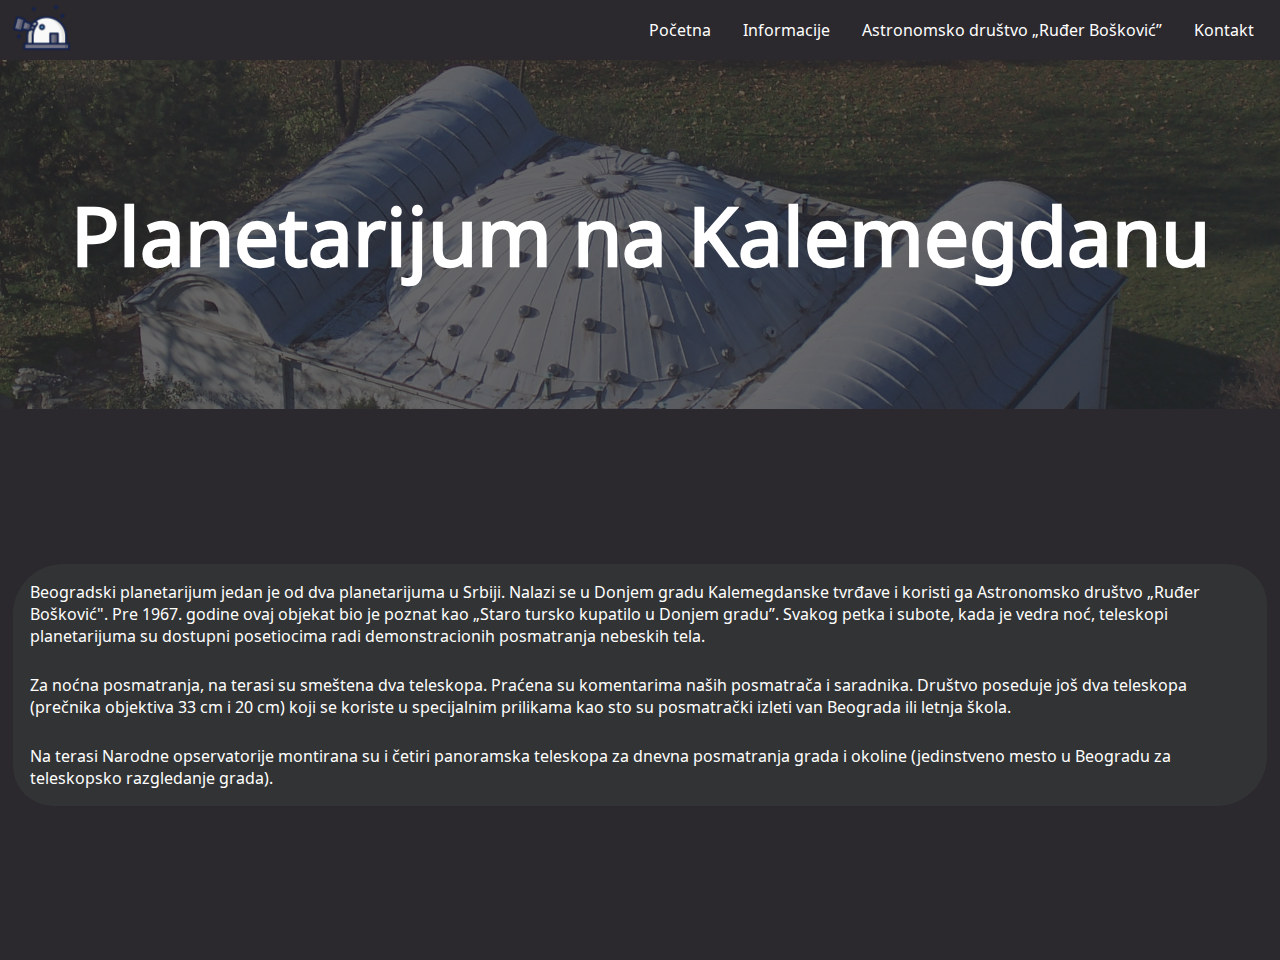
<file: index.html>
<!DOCTYPE html>
<html lang="en">
<head>
    <meta charset="UTF-8">
    <meta http-equiv="X-UA-Compatible" content="IE=edge">
    <meta name="viewport" content="width=device-width, initial-scale=1.0">
    <title>Planetarijum na Kalemegdanu</title>
    <link rel="shortcut icon" href="img/telescope.png" type="image/x-icon" />
    <link rel="stylesheet" type="text/css" href="css/style.css">
</head>
<body>
    <!-- MENI -->
    <nav>
       <div id="header">
            <a href="index.html"><img src="img/telescope.png" alt="Slika planetarijuma" id="logo"></a>
            <ul class="menu">
                <li class="menu-iteam"><a href="#">Početna</a></li>
                <li class="menu-iteam"><a href="info.html">Informacije</a></li>                
                <li class="menu-iteam"><a href="adrb.html">Astronomsko društvo „Ruđer Bošković”</a></li>
                <li class="menu-iteam"><a href="kontakt.html">Kontakt</a></li>
            </ul>
        </div>
    </nav>
    <!-- KRAJ MENI -->
    <!-- TEXT NA POČETNOJ STRANI -->

    <div class="content">
        <div class="title">
            <div class="senkaPrekoSlike"></div>
            <h1>Planetarijum na Kalemegdanu</h1>
        </div>
        <div class="paragraph">
            <p class="p1">Beogradski planetarijum jedan je od dva planetarijuma u Srbiji. Nalazi se u Donjem gradu Kalemegdanske tvrđave i koristi ga Astronomsko društvo „Ruđer Bošković". Pre 1967. godine ovaj objekat bio je poznat kao „Staro tursko kupatilo u Donjem gradu”. Svakog petka i subote, kada je vedra noć, teleskopi planetarijuma su dostupni posetiocima radi demonstracionih posmatranja nebeskih tela.</p>
            <p>Za noćna posmatranja, na terasi su smeštena dva teleskopa. Praćena su komentarima naših posmatrača i saradnika. Društvo poseduje još dva teleskopa (prečnika objektiva 33 cm i 20 cm) koji se koriste u specijalnim prilikama kao sto su posmatrački izleti van Beograda ili letnja škola. </p>        
            <p>Na terasi Narodne opservatorije montirana su i četiri panoramska teleskopa za dnevna posmatranja grada i okoline (jedinstveno mesto u Beogradu za teleskopsko razgledanje grada).</p>
        </div> 
    </div>  
</body>
</html>
</file>
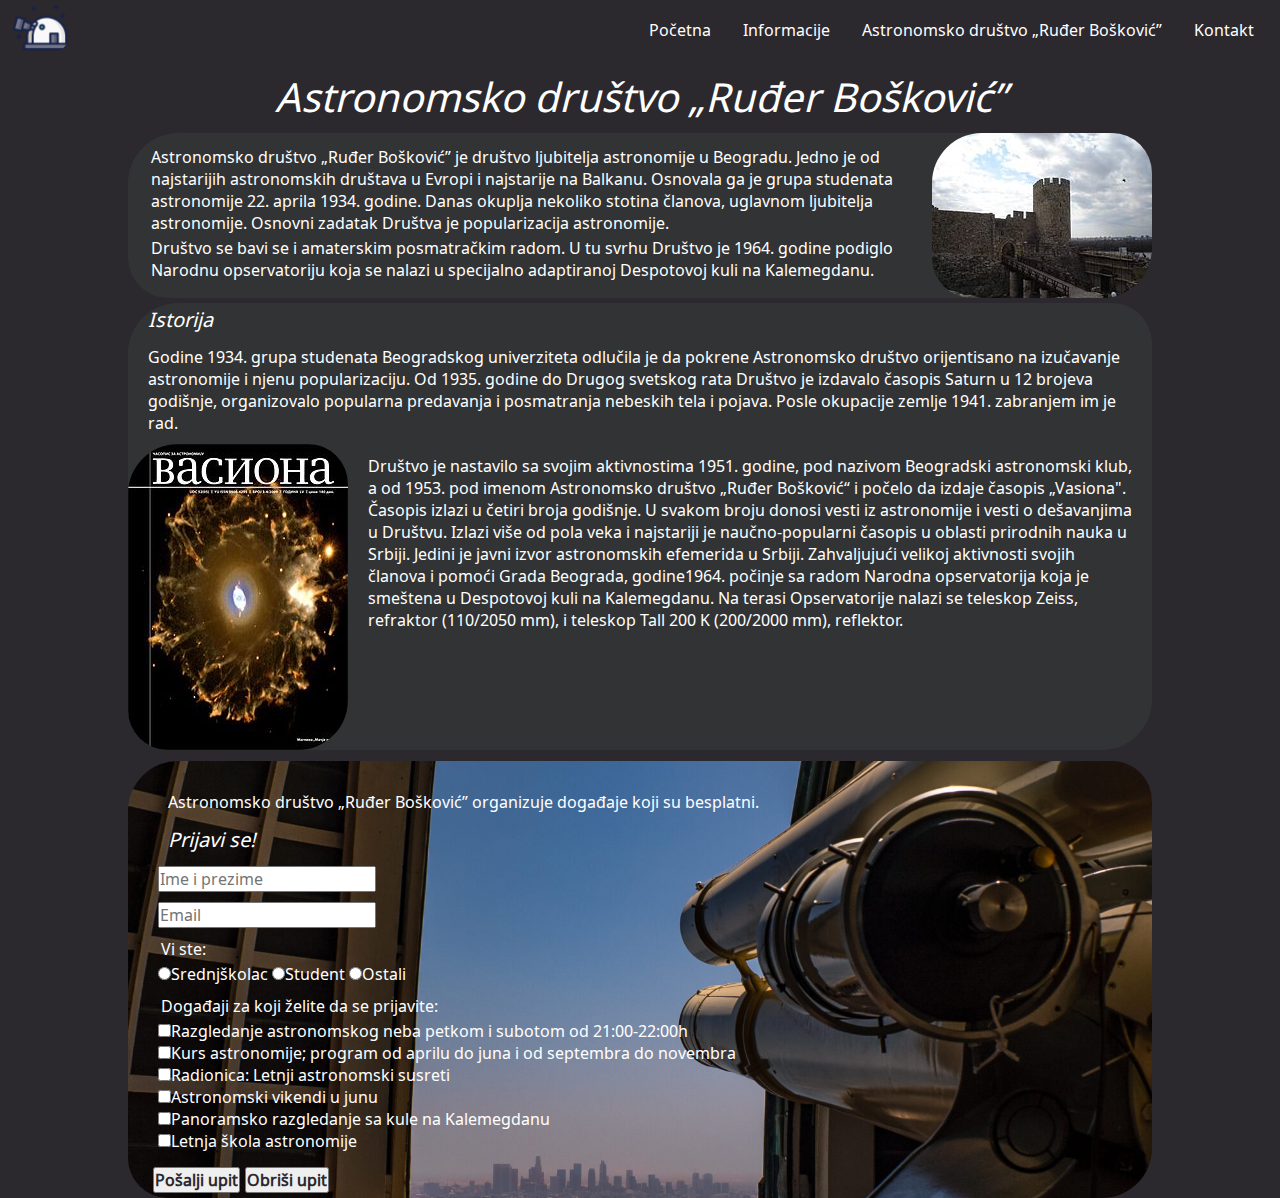
<file: adrb.html>
<!DOCTYPE html>
<html lang="en">
<head>
    <meta charset="UTF-8">
    <meta http-equiv="X-UA-Compatible" content="IE=edge">
    <meta name="viewport" content="width=device-width, initial-scale=1.0">
    <title>Astronomsko društvo „Ruđer Bošković” </title>
    <link rel="shortcut icon" href="img/telescope_icon.ico" type="image/x-icon" />
    <link rel="stylesheet" type="text/css" href="css/adrb.css">
</head>
<body>
    <!-- MENI -->
    <!-- MENI -->
    <nav>
      <div id="header">
           <a href="index.html"><img src="img/telescope.png" alt="Slika planetarijuma" id="logo"></a>
           <ul class="menu">
               <li class="menu-iteam"><a href="index.html">Početna</a></li>
               <li class="menu-iteam"><a href="info.html">Informacije</a></li>                
               <li class="menu-iteam"><a href="adrb.html">Astronomsko društvo „Ruđer Bošković”</a></li>
               <li class="menu-iteam"><a href="kontakt.html">Kontakt</a></li>
           </ul>
       </div>
   </nav>
   <!-- KRAJ MENI -->
     
     
    <h1>Astronomsko društvo „Ruđer Bošković”</h1>
    <div class="deo-1">            
        <div class="deo-1-1">
            <p>Astronomsko društvo „Ruđer Bošković” je društvo ljubitelja astronomije u Beogradu. Jedno je od najstarijih astronomskih društava u Evropi i najstarije na Balkanu. Osnovala ga je grupa studenata astronomije 22. aprila 1934. godine. Danas okuplja nekoliko stotina članova, uglavnom ljubitelja astronomije. Osnovni zadatak Društva je popularizacija astronomije.</p>
            <p>Društvo se bavi se i amaterskim posmatračkim radom. U tu svrhu Društvo je 1964. godine podiglo Narodnu opservatoriju koja se nalazi u specijalno adaptiranoj Despotovoj kuli na Kalemegdanu. </p>
        </div>
        <img src="img/DespotovaKula.jpg" alt="Slika Despotove kule." id="slikaKula">
    </div>
    <div class="deo-2">
        <h2>Istorija</h2>
        <p class="deo-2-2">Godine 1934. grupa studenata Beogradskog univerziteta odlučila je da pokrene Astronomsko društvo orijentisano na izučavanje astronomije i njenu popularizaciju. Od 1935. godine do Drugog svetskog rata Društvo je izdavalo časopis Saturn u 12 brojeva godišnje, organizovalo popularna predavanja i posmatranja nebeskih tela i pojava. Posle okupacije zemlje 1941. zabranjem im je rad.</p>
        <div class="deo-2-1">
            <p class="deo-2-2" class="slika">Društvo je nastavilo sa svojim aktivnostima 1951. godine, pod nazivom Beogradski astronomski klub, a od 1953. pod imenom Astronomsko društvo „Ruđer Bošković“ i počelo da izdaje časopis „Vasiona". Časopis izlazi u četiri broja godišnje. U svakom broju donosi vesti iz astronomije i vesti o dešavanjima u Društvu. Izlazi više od pola veka i najstariji je naučno-popularni časopis u oblasti prirodnih nauka u Srbiji. Jedini je javni izvor astronomskih efemerida u Srbiji. Zahvaljujući velikoj aktivnosti svojih članova i pomoći Grada Beograda, godine1964. počinje sa radom Narodna opservatorija koja je smeštena u Despotovoj kuli na Kalemegdanu. Na terasi Opservatorije nalazi se teleskop Zeiss, refraktor (110/2050 mm), i teleskop Tall 200 K (200/2000 mm), reflektor.</p>
            <img src="img/vasiona.jpg" alt="Slika časopisa." id="slikaVasiona">
        </div>     
    </div>
    <div class="formaCela">
        <p class="deo-1-1">Astronomsko društvo „Ruđer Bošković” organizuje događaje koji su besplatni.</p>
        <h2>Prijavi se!</h2>
        <form>
          <div class="grupa">
            <input type="deo" placeholder="Ime i prezime" size="22" name="ime" id="ime">
          </div>
          <div class="grupa">
            <input type="email" placeholder="Email" size="22" name="email" id="email">
          </div>
          <div class="grupa">
            <p>Vi ste:</p>
            <input type="radio" name="tip" id="">Srednjškolac
            <input type="radio" name="tip" id="">Student
            <input type="radio" name="tip" id="">Ostali            
         </div>
          <div class="grupa">
            <p>Događaji za koji želite da se prijavite:</p>
            <input type="checkbox" name="iz" id="option1">Razgledanje astronomskog neba petkom i subotom od 21:00-22:00h <br>
            <input type="checkbox" name="iz" id="option2">Kurs astronomije; program od aprilu do juna i od septembra do novembra<br>
            <input type="checkbox" name="iz" id="option3">Radionica: Letnji astronomski susreti<br>
            <input type="checkbox" name="iz" id="option4">Astronomski vikendi u junu<br>
            <input type="checkbox" name="iz" id="option5">Panoramsko razgledanje sa kule na Kalemegdanu<br>
            <input type="checkbox" name="iz" id="option6">Letnja škola astronomije<br> 
          </div>
          <div class="dugmici">
            <input type="submit" value="Pošalji upit" onclick="submitForm()" class="dugme" id="dugmeSubmit">
            <input type="reset" value="Obriši upit" class="dugme">  
          </div>
        </form>
    </div>
    <script src="js/adrb.js"></script>    
</body>
</html>
</file>
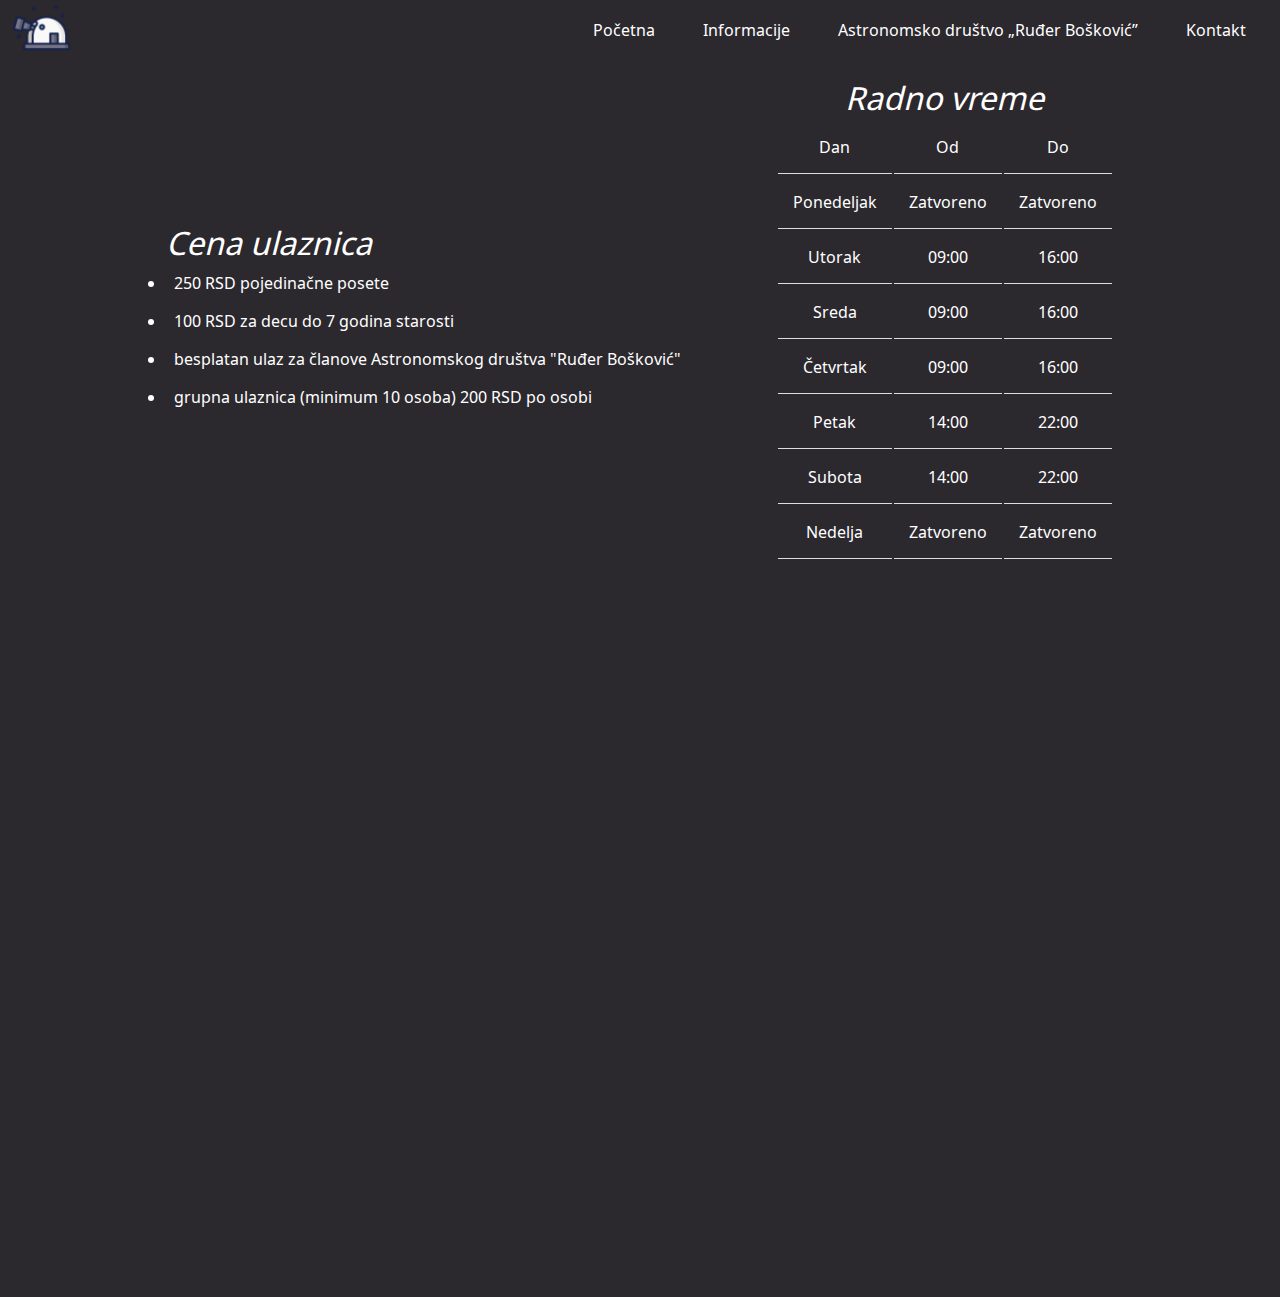
<file: info.html>
<!DOCTYPE html>
<html lang="en">
<head>
    <meta charset="UTF-8">
    <meta http-equiv="X-UA-Compatible" content="IE=edge">
    <meta name="viewport" content="width=device-width, initial-scale=1.0">
    <title>Informacije</title>
    <link rel="shortcut icon" href="img/telescope.png" type="image/x-icon" />
    <link rel="stylesheet" type="text/css"  href="css/info.css">
</head>
<body>
    <!-- MENI -->
    <nav>
        <div id="header">
             <a href="index.html"><img src="img/telescope.png" alt="Slika planetarijuma" id="logo"></a>
             <ul class="menu">
                 <li class="menu-iteam"><a href="index.html">Početna</a></li>
                 <li class="menu-iteam"><a href="info.html">Informacije</a></li>                
                 <li class="menu-iteam"><a href="adrb.html">Astronomsko društvo „Ruđer Bošković”</a></li>
                 <li class="menu-iteam"><a href="kontakt.html">Kontakt</a></li>
             </ul>
         </div>
     </nav>
     <!-- KRAJ MENI -->

    <div class="celina">
        <div class="cena">
            <h1 class="naslovCena">Cena ulaznica</h2>
            <ul>
                <li class="tackica">250 RSD pojedinačne posete</li>
                <li class="tackica">100 RSD za decu do 7 godina starosti</li>
                <li class="tackica">besplatan ulaz za članove Astronomskog društva "Ruđer Bošković"</li>
                <li class="tackica">grupna ulaznica (minimum 10 osoba) 200 RSD po osobi</li>
            </ul>
        </div>
        <table>
            <caption>Radno vreme</caption>
             <tr>
                <td>Dan</td>
                <td>Od</td>
                <td>Do</td>
            </tr>
            <tr>
                <td>Ponedeljak</td>
                <td>Zatvoreno</td>
                <td>Zatvoreno</td>
            </tr>
            <tr>
                <td>Utorak</td>
                <td>09:00</td>
                <td>16:00</td>
            </tr>
            <tr>
                <td>Sreda</td>
                <td>09:00</td>
                <td>16:00</td>
            </tr>
            <tr>
                <td>Četvrtak</td>
                <td>09:00</td>
                <td>16:00</td>
            </tr>
            <tr>
                <td>Petak</td>
                <td>14:00</td>
                <td>22:00</td>
            </tr>
            <tr>
                <td>Subota</td>
                <td>14:00</td>
                <td>22:00</td>
            </tr>
            <tr>
                <td>Nedelja</td>
                <td>Zatvoreno</td>
                <td>Zatvoreno</td>
            </tr>
        </table>
    </div>
<!-- https://blog.duda.co/responsive-google-maps-for-your-website -->
<div class="map-responsive">
    <iframe src="https://www.google.com/maps/embed?pb=!1m14!1m8!1m3!1d11319.273352749387!2d20.4496468!3d44.8252654!3m2!1i1024!2i768!4f13.1!3m3!1m2!1s0x0%3A0xbcc4f9aadf68af88!2sBeogradski%20Planetarijum!5e0!3m2!1ssr!2srs!4v1668026521685!5m2!1ssr!2srs" 
        width="600" height="450" style="border:0;" allowfullscreen="" loading="lazy" 
        referrerpolicy="no-referrer-when-downgrade">
    </iframe>
</div>
</body>
</html>
</file>
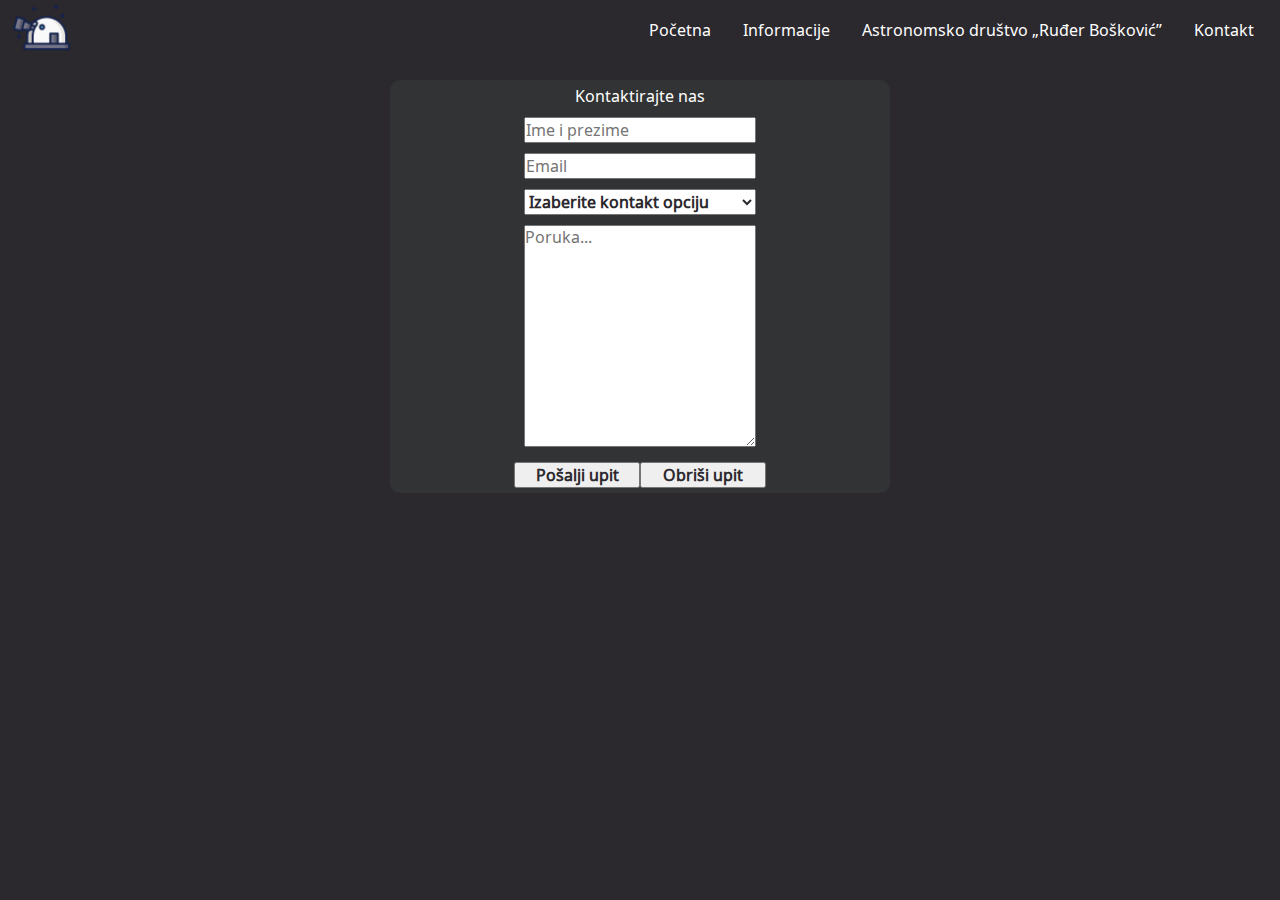
<file: kontakt.html>
<!DOCTYPE html>
<html lang="en">
<head>
    <meta charset="UTF-8">
    <meta http-equiv="X-UA-Compatible" content="IE=edge">
    <meta name="viewport" content="width=device-width, initial-scale=1.0">
    <title>Kontakt</title>
    <link rel="shortcut icon" href="img/telescope.png" type="image/x-icon" />
    <link rel="stylesheet" type="text/css"  href="css/kontakt.css">
</head>
<body>
    <!-- MENI -->
    <nav>
      <div id="header">
           <a href="index.html"><img src="img/telescope.png" alt="Slika planetarijuma" id="logo"></a>
           <ul class="menu">
               <li class="menu-iteam"><a href="index.html">Početna</a></li>
               <li class="menu-iteam"><a href="info.html">Informacije</a></li>                
               <li class="menu-iteam"><a href="adrb.html">Astronomsko društvo „Ruđer Bošković”</a></li>
               <li class="menu-iteam"><a href="kontakt.html">Kontakt</a></li>
           </ul>
       </div>
   </nav>
   <!-- KRAJ MENI -->

    <!-- KONTAKT -->
    <!-- <div class="izgled"> -->
    <!-- <div class="senkaPrekoSlike"></div> -->
    <div class="formaCela">
      <h1>Kontaktirajte nas</h1>
      <form>
        <div class="grupa">
          <input type="text" placeholder="Ime i prezime" name="ime" id="ime">
        </div>
        <div class="grupa">
          <input type="email" placeholder="Email" name="email" id="email">
        </div>
        <div class="grupa">
          <select id="izbor">
            <option value="" disabled selected hidden>Izaberite kontakt opciju</option>
            <optgroup label="Rezervacija ulaznica">
              <option>Pojedinačne posete</option>
              <option>Grupne posete</option>
            </optgroup>
            <optgroup label="Ostalo">
              <option>Vaše primedbe i sugestije</option>
              <option>Ostala pitanja</option>
            </optgroup>
          </select>
       </div>
        <div class="grupa">
          <textarea placeholder="Poruka..." rows="10" cols="23" name="text"></textarea>
        </div>
        <div class="dugmici">
          <input type="submit" value="Pošalji upit" onclick="submitForm()" class="dugme" id="dugmeSubmit">
          <input type="reset" value="Obriši upit" class="dugme"> 
        </div>
      </form>
      </div>
    <!-- </div> -->
    <script src="js/script.js"></script>
</body>
</html>
</file>
<file: css/style.css>
@import url('https://fonts.googleapis.com/css2?family=Noto+Sans+Limbu&display=swap');
*{
    font-family: 'Noto Sans Limbu', sans-serif;  
    font-size: medium;
    font-weight: 300;
    color: white;
    margin: 0;      /*to remove browser default settings*/
    padding: 0;     /*to remove browser default settings*/  
    box-sizing: border-box;
}
body{
    height: 100vh;
    background-color: rgb(43 40 46);
}
/********* ZAGLAVLJE ************/

#header {
    height: 60px;
    display: flex;
    justify-content: space-between;
    align-items: center;
}
#logo{
    width: 7vh;  
    margin-left: 10px;
}
.menu{
    list-style-type: none; /* Removes the bullets*/
    margin-right: 10px;
}
.menu-iteam {
    /* ne treba?
    /*display: inline; /*By default, <li> elements are block elements. Here, we remove the line breaks before and after each list item, to display them on one line*/
    float: left; /*Use float to get block elements to float next to each other*/
}
.menu-iteam  a {
    padding: 14px 16px; /* Specify some padding between each <a> element, to make them look good*/
    text-decoration: none; 
}
.menu-iteam a:hover {
    font-style: italic;
}
/********* KRAJ ZAGLAVLJA ************/
.content {
    height: 100%;
    display: flex;
    flex-direction: column;
    align-items: center;
    justify-content: space-between;
}
  /********* h1 i slika planetarijuma ************/
.title{
    width: 100vw;
    position: relative;
    background: url(../img/bgPlanetarijum.jpg);
    background-size: cover;
    z-index:1;
}
.senkaPrekoSlike {
    position: absolute;
    background-color: rgb(41 42 45 / 72%);
    width: 100%;
    height: 100%;
    z-index: 2;
}
  h1{
    position: relative;/* ubacila si position relative jer ti nije radio z-index bez positiona (na netu si nasla) */
    color: white;    
    font-size: 80px;
    font-weight: 600;
    text-align: center;
    padding:120px 10px;
    z-index: 3;
}
/******************PARAGRAF***************/
p{    
    margin: 7px;
    padding: 10px;
}
.paragraph{
    margin: auto; /*iz .content justify-content: space-between; da ne bi paragraf bio skroz dole a da bi slika bila uz nav*/
    border-radius: 50px 40px ;
    background-color: rgb(50 51 52);
    width: 98% 
}

/***** RESPOZIVNOST ******/

@media screen and (max-width: 768px) {
    #header {
        flex-direction: column;
        justify-content: center;
        align-items: center;
		width: 100%;
        height: auto;
    }    
    #logo{
        margin-left: 0;
    }
    .menu{        
        margin-right: 0;
    }
    .menu-iteam{
        float: none;      
    } 
    .menu-iteam a{
        display: block; /*Prikazuje element kao blok element (kao <p>). Počinje na novom redu i zauzima celu širinu*/
        text-align: center;
    }
    h1{
        font-size: 20px;
    } 
    .content{
        gap: 5px; /*proveri iphone 12*/
    }
}
</file>
<file: css/adrb.css>
@import url('https://fonts.googleapis.com/css2?family=Noto+Sans+Limbu&display=swap');
*{
    font-family: 'Noto Sans Limbu', sans-serif;  
    font-size: medium;
    font-weight: 300;
    color: white;
    margin: 0;      /*to remove browser default settings*/
    padding: 0;     /*to remove browser default settings*/  
    box-sizing: border-box;
}
body{
    height: 100vh;
    background-color: rgb(43 40 46);
}
/********* ZAGLAVLJE ************/

#header {
    height: 60px;
    display: flex;
    justify-content: space-between;
    align-items: center;
}
#logo{
    width: 7vh;  
    margin-left: 10px;
}
.menu{
    list-style-type: none; /* Removes the bullets*/
    margin-right: 10px;
}
.menu-iteam {
    /* ne treba?
    /*display: inline; /*By default, <li> elements are block elements. Here, we remove the line breaks before and after each list item, to display them on one line*/
    float: left; /*Use float to get block elements to float next to each other*/
}
.menu-iteam  a {
    padding: 14px 16px; /* Specify some padding between each <a> element, to make them look good*/
    text-decoration: none; 
}
.menu-iteam a:hover {
    font-style: italic;
}
/********* KRAJ ZAGLAVLJA ************/
 .deo-1, .deo-2, .formaCela{
    margin-left: auto;
    margin-right: auto;
    border-radius: 50px 40px ;
    background-color: rgb(50 51 52);
    width: 80%;    
}
img{border-radius: 50px 40px;}
p{margin: 3px;}
h1 {
    margin: 7px;
    padding: 2px 15px;
    font-style: italic;
    font-size: 40px;
    text-align: center;
}
h2{
    margin: 5px;
    padding: 3px 15px;
    font-style: italic;
    font-size: 20px; 
}
.deo-1{    
    display: flex;
    flex-direction: row;       
}
.deo-1-1{
    margin: 1% 1% 1% 2%;
}
.deo-2-1{
    margin: 1% 0.5% 1% 0%;
    display: flex;
    flex-direction: row-reverse;
    justify-content: space-between;    
}
.deo-2-2{
    margin: 1% 1% 1% 2%;
}

.formaCela{
    padding-left: 20px;
    padding-top: 20px;
    margin-bottom: 20px;
    background: url(../img/zeiss.jpg);
    background-size: cover;

}
.grupa{
    margin: 10px;
}
.dugmici{
    display: flex;
    flex-direction: row;
    gap: 5px;
    padding: 5px;
}

.dugme, select, optgroup, option{
    color: rgb(43 40 46);
    font-weight: 600;
}

input {
    color: rgb(43 40 46); 
}

/***** RESPOZIVNOST ******/
@media screen and (max-width: 767px) {
    /* .navigacija-desktop {display: none;}*/  
      #zaglavlje {
          flex-direction: column;
          justify-content: center;
          align-items: center;
          float: none;
          width: 100%;
      }    
      #logo{
          margin-left: 0;
      }
      .navigacija-desktop{        
          margin-right: 0;
      }
      .menu-iteam{
          float: none;      
      }
      .menu-iteam a{
          text-align: center;
      }
      h1{
          font-size: 25px;
      }
      h2{
        font-size: 20px;
      }
      .text-1, .text-2-1{
        flex-direction: column;
      }
      #slikaKula{
        height: 180px;
      }
      #slikaVasiona{
        height: 350px;
      }
}
</file>
<file: css/info.css>
@import url('https://fonts.googleapis.com/css2?family=Noto+Sans+Limbu&display=swap');
*{
    font-family: 'Noto Sans Limbu', sans-serif;  
    font-size: medium;
    font-weight: 300;
    color: white;
    margin: 0;      /*to remove browser default settings*/
    padding: 0;     /*to remove browser default settings*/  
    box-sizing: border-box;
}
body{
    height: 100vh;
    background-color: rgb(43 40 46);
}
/********* ZAGLAVLJE ************/

#header {
    height: 60px;
    display: flex;
    justify-content: space-between;
    align-items: center;
}
#logo{
    width: 7vh;  
    margin-left: 10px;
}
.menu{
    list-style-type: none; /* Removes the bullets*/
    margin-right: 10px;
}
.menu-iteam {
    /* ne treba?
    /*display: inline; /*By default, <li> elements are block elements. Here, we remove the line breaks before and after each list item, to display them on one line*/
    float: left; /*Use float to get block elements to float next to each other*/
}
.menu-iteam  a {
    padding: 14px 16px; /* Specify some padding between each <a> element, to make them look good*/
    text-decoration: none; 
}
.menu-iteam a:hover {
    font-style: italic;
}
/********* KRAJ ZAGLAVLJA ************/

/*************** TABELA ***************/
td {
    padding: 15px;
    text-align: center;
    border-bottom: 1px solid #ddd;
    height: 6px;
}

/**********************************/
.celina{
    display: flex;
    flex-direction: row;
    justify-content: space-evenly;
    align-items: center;
    margin: 1rem 5rem;
}
h1, caption{    
    font-style: italic;
    font-size: xx-large;
}
li{
    padding: 0.5rem;
}
table{
    overflow-x:auto;
}


/**************** Mapa  ****************************/
.map-responsive{
    overflow:hidden;
    padding-bottom:56.25%;
    position:relative;
    height:0;
}

.map-responsive iframe{
    left:0;
    top:0;
    height:100%;
    width:100%;
    position:absolute;
}

/***** RESPOZIVNOST ******/

@media screen and (max-width: 767px) {
    /* .navigacija-desktop {display: none;}*/  
      #zaglavlje {
          flex-direction: column;
          justify-content: center;
          align-items: center;
          float: none;                    
      }    
      #logo{
          margin-left: 0;
      }
      .navigacija-desktop{        
          margin-right: 0;
      }
      .menu-iteam{
          float: none;      
      }
      .menu-iteam a{
          text-align: center;
    }      
    .celina {
        flex-direction: column;       
    } 
    .tackica{
        list-style-type: none;
    }
    .cena{
        text-align: center;
        margin-top: 1rem;
        margin-bottom: 2rem;
    }
  }
</file>
<file: css/kontakt.css>
@import url('https://fonts.googleapis.com/css2?family=Noto+Sans+Limbu&display=swap');
*{
    font-family: 'Noto Sans Limbu', sans-serif;  
    font-size: medium;
    font-weight: 300;
    color: white;
    margin: 0;      /*to remove browser default settings*/
    padding: 0;     /*to remove browser default settings*/  
    box-sizing: border-box;
}
body{
    height: 100vh;
    background-color: rgb(43 40 46);
}
/********* ZAGLAVLJE ************/

#header {
    height: 60px;
    display: flex;
    justify-content: space-between;
    align-items: center;
}
#logo{
    width: 7vh;  
    margin-left: 10px;
}
.menu{
    list-style-type: none; /* Removes the bullets*/
    margin-right: 10px;
}
.menu-iteam {
    /* ne treba?
    /*display: inline; /*By default, <li> elements are block elements. Here, we remove the line breaks before and after each list item, to display them on one line*/
    float: left; /*Use float to get block elements to float next to each other*/
}
.menu-iteam  a {
    padding: 14px 16px; /* Specify some padding between each <a> element, to make them look good*/
    text-decoration: none; 
}
.menu-iteam a:hover {
    font-style: italic;
}
/********* KRAJ ZAGLAVLJA ************/

/*********** KONTAKT**********/
.formaCela{
    display: flex;
    flex-direction: column;
    align-items: center;
    max-width: 500px;
    margin: 20px auto;
    padding: 5px;
    border-radius: 10px;
    background-color: rgb(50 51 52);
}
.grupa{
    /* background-color: aqua; */
    margin: 10px;
}
.dugmici{
    display: flex;
    flex-direction: row;
}
input, select, textarea{
    width: 100%;
    color: rgb(43 40 46); 
}
.dugme, select, optgroup, option{
    color: rgb(43 40 46);
    font-weight: 600;
}


/***** RESPOZIVNOST ******/

@media screen and (max-width: 768px) {
    #header {
        flex-direction: column;
        justify-content: center;
        align-items: center;
		width: 100%;
        height: auto;
    }    
    #logo{
        margin-left: 0;
    }
    .menu{        
        margin-right: 0;
    }
    .menu-iteam{
        float: none;      
    } 
    .menu-iteam a{
        display: block; /*Prikazuje element kao blok element (kao <p>). Počinje na novom redu i zauzima celu širinu*/
        text-align: center;
    }
    /* .izgled{
        position: relative;
    } */
  }
</file>
